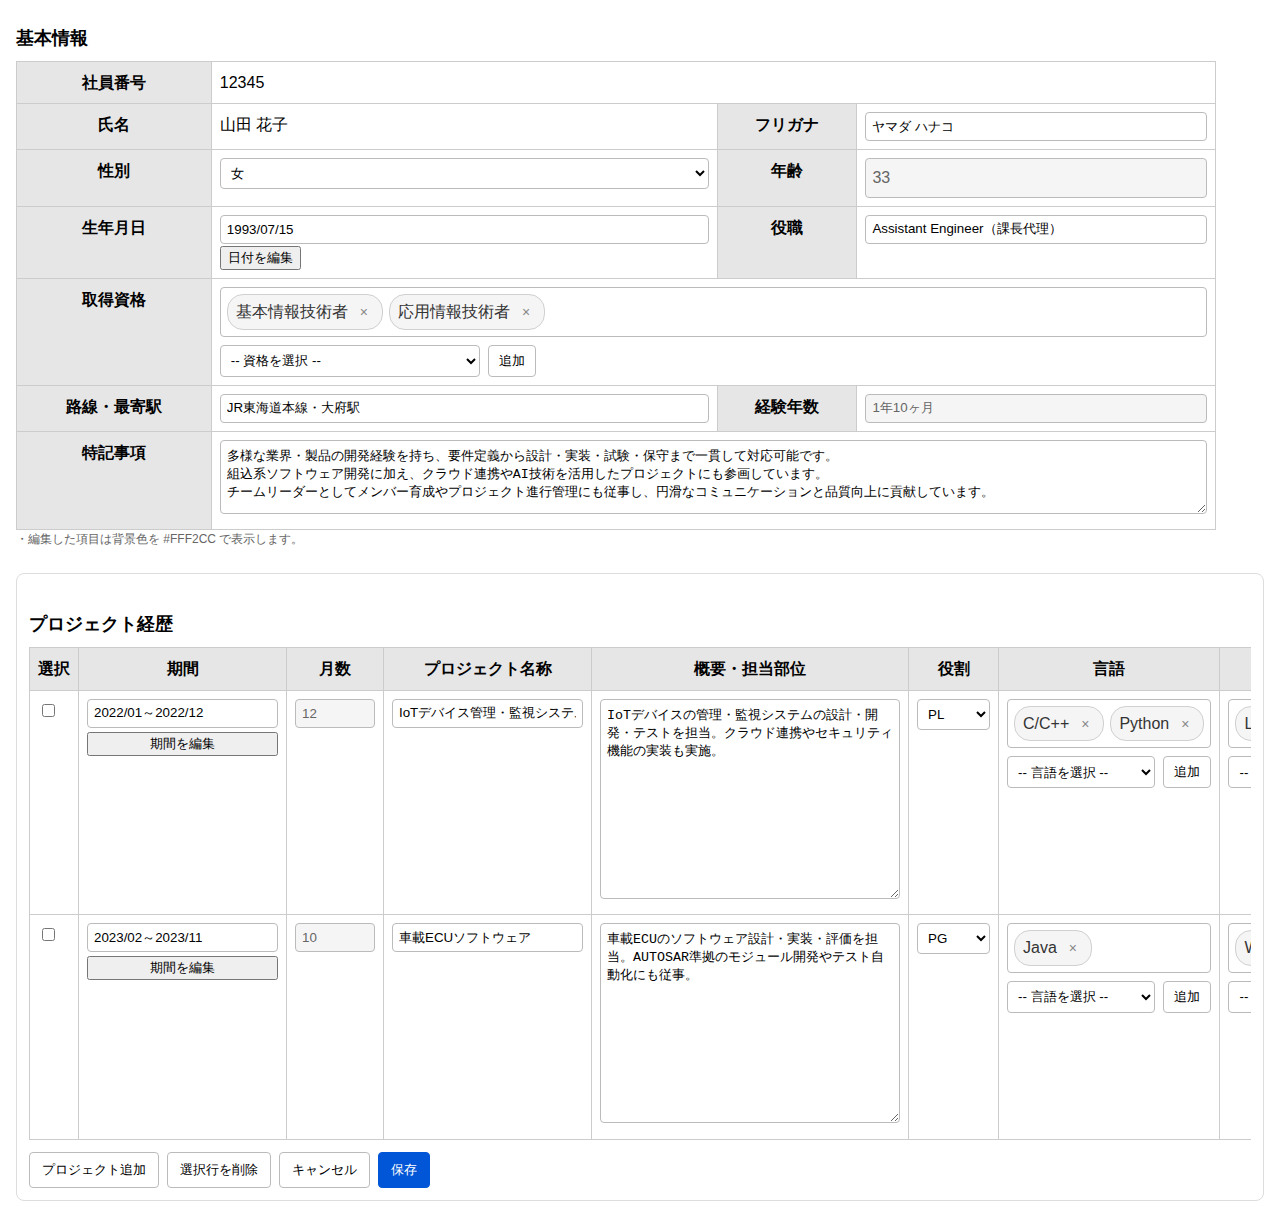
<file: carrerapp/templates/carrerapp/history.html>
<!DOCTYPE html>
<html lang="ja">

<head>
    <meta charset="utf-8">
    <title>業務経歴書システム</title>
    <meta name="viewport" content="width=device-width, initial-scale=1">
    <style>
        :root {
            --edited-bg: #FFF2CC;
            --chip-bg: #f5f5f5;
            --chip-border: #d0d0d0;
            --chip-text: #333;
            --accent: #0056d6;
            --th-bg: #e6e6e6;
            --disabled-bg: #f5f5f5;
        }

        body {
            font-family: "Segoe UI", "Hiragino Sans", "Yu Gothic", sans-serif;
            line-height: 1.6;
            margin: 16px;
        }

        h1 {
            font-size: 20px;
            margin: 0 0 8px;
        }

        h2 {
            font-size: 18px;
            margin: 24px 0 8px;
        }

        table {
            border-collapse: collapse;
            width: 100%;
        }

        th,
        td {
            border: 1px solid #ccc;
            padding: 8px;
            vertical-align: top;
        }

        th {
            background: var(--th-bg);
            white-space: nowrap;
        }

        input[type="text"],
        input[type="date"],
        input[type="number"],
        select,
        textarea {
            width: 100%;
            box-sizing: border-box;
            padding: 6px;
            border: 1px solid #bbb;
            border-radius: 4px;
            background: #fff;
        }

        .section {
            margin-bottom: 24px;
        }

        .note {
            font-size: 12px;
            color: #666;
        }

        .value-display {
            padding: 6px;
            border: 1px solid #bbb;
            border-radius: 4px;
            background: #fafafa;
        }

        .disabled-look {
            background: var(--disabled-bg) !important;
            color: #666;
        }

        .chips {
            display: flex;
            flex-wrap: wrap;
            gap: 6px;
            border: 1px solid #bbb;
            border-radius: 4px;
            padding: 6px;
            background: #fff;
        }

        .chip {
            display: inline-flex;
            align-items: center;
            gap: 6px;
            padding: 4px 8px;
            border: 1px solid var(--chip-border);
            border-radius: 16px;
            background: var(--chip-bg);
            color: var(--chip-text);
        }

        .chip button {
            border: none;
            background: none;
            cursor: pointer;
            color: #888;
            font-size: 14px;
        }

        .chip button:hover {
            color: #333;
        }

        .chips-input {
            display: flex;
            gap: 8px;
            margin-top: 8px;
        }

        .chips-input select {
            max-width: 260px;
        }

        .chips-input button {
            padding: 6px 10px;
            border: 1px solid #bbb;
            background: #fff;
            border-radius: 4px;
            cursor: pointer;
        }

        .proj-container {
            border: 1px solid #ddd;
            border-radius: 8px;
            padding: 12px;
        }

        .scroll-x {
            overflow-x: auto;
        }

        .proj-table {
            min-width: 1200px;
        }

        .toolbar {
            display: flex;
            gap: 8px;
            padding: 12px 0 0;
        }

        .toolbar button {
            padding: 8px 12px;
            border: 1px solid #bbb;
            background: #fff;
            border-radius: 4px;
            cursor: pointer;
        }

        .toolbar button.primary {
            background: var(--accent);
            color: #fff;
            border-color: var(--accent);
        }

        .modal-backdrop {
            position: fixed;
            inset: 0;
            background: rgba(0, 0, 0, .4);
            display: none;
        }

        .modal {
            position: fixed;
            top: 50%;
            left: 50%;
            transform: translate(-50%, -50%);
            background: #fff;
            border-radius: 8px;
            width: min(520px, 90vw);
            box-shadow: 0 6px 24px rgba(0, 0, 0, .2);
            display: none;
        }

        .modal header {
            padding: 12px 16px;
            border-bottom: 1px solid #eee;
            font-weight: bold;
        }

        .modal .content {
            padding: 12px 16px;
        }

        .modal footer {
            padding: 12px 16px;
            border-top: 1px solid #eee;
            display: flex;
            gap: 8px;
            justify-content: flex-end;
        }

        .edited {
            background: var(--edited-bg) !important;
        }

        .months {
            display: flex;
            flex-wrap: wrap;
            gap: 8px;
            width: 80px;
            min-width: 80px;
            max-width: 80px;
            white-space: normal;
            word-break: break-word;
        }

        .desc {
            width: 300px;
            height: 200px;
            box-sizing: border-box;
        }

        .work-scope {
            display: flex;
            flex-wrap: wrap;
            gap: 8px;
            width: 350px;
            min-width: 350px;
            max-width: 350px;
            white-space: normal;
            word-break: break-word;
        }

        .work-scope label {
            display: inline-flex;
            align-items: center;
            gap: 6px;
            border: 1px solid #ddd;
            border-radius: 6px;
            padding: 4px 8px;
        }
    </style>

    <style>
        .scroll-x {
            overflow-x: auto;
            overflow-y: hidden;
            -webkit-overflow-scrolling: touch;
            display: block;
        }

        .scroll-x>table.proj-table {
            width: max-content !important;
            max-width: none !important;
            table-layout: auto !important;
        }

        .scroll-x>table.proj-table th,
        .scroll-x>table.proj-table td {
            white-space: nowrap;
        }

        .period-cell {
            display: flex;
            flex-direction: column;
            gap: 4px;
        }

        .period-cell button {
            width: 100%;
        }
    </style>
</head>

<body>
    <!-- 基本情報 -->
    <div class="section" id="basic-info">
        <h2>基本情報</h2>
        <!-- ★ IDを一意化 -->
        <table class="proj-table" id="basic-info-table" style="width:max-content; max-width:none; table-layout:auto;">
            <tbody>
                <tr>
                    <th>社員番号</th>
                    <td colspan=3>
                        <div id="employeeNumber">12345</div>
                    </td>
                </tr>
                <tr>
                    <th>氏名</th>
                    <td>
                        <div id="name">山田 花子
                    </td>
                    <th>フリガナ</th>
                    <td><input type="text" id="kana" value="ヤマダ ハナコ" data-original="ヤマダ ハナコ"></td>
                </tr>
                <tr>
                    <th>性別</th>
                    <td>
                        <select id="gender" data-original="女">
                            <option value="">未選択</option>
                            <option selected>女</option>
                            <option>男</option>
                            <option>その他</option>
                        </select>
                    </td>
                    <th>年齢</th>
                    <td>
                        <div id="age" class="value-display disabled-look" data-original="">32</div>
                    </td>
                </tr>
                <tr>
                    <th>生年月日</th>
                    <td>
                        <div class="date-cell">
                            <input type="text" id="birth" class="date-display" value="1993/07/15"
                                data-original="1993/07/15">
                            <button type="button" class="date-edit" data-target="birth">日付を編集</button>
                        </div>
                    </td>
                    <th>役職</th>
                    <td><input type="text" id="title" value="Assistant Engineer（課長代理）"
                            data-original="Assistant Engineer（課長代理）"></td>
                </tr>
                <tr>
                    <th>取得資格</th>
                    <td colspan="3">
                        <div id="qual-chips" class="chips" aria-label="取得資格チップ一覧" data-original="基本情報技術者,応用情報技術者">
                            <span class="chip" data-value="基本情報技術者"><span>基本情報技術者</span><button type="button"
                                    title="削除">×</button></span>
                            <span class="chip" data-value="応用情報技術者"><span>応用情報技術者</span><button type="button"
                                    title="削除">×</button></span>
                        </div>
                        <div class="chips-input" aria-label="取得資格の追加">
                            <select id="qual-select">
                                <option value="">-- 資格を選択 --</option>
                                <option>基本情報技術者</option>
                                <option>応用情報技術者</option>
                                <option>ネットワークスペシャリスト</option>
                                <option>データベーススペシャリスト</option>
                                <option>その他</option>
                            </select>
                            <button type="button" id="qual-add">追加</button>
                        </div>
                    </td>
                </tr>
                <tr>
                    <th>路線・最寄駅</th>
                    <td><input type="text" id="nearest" value="JR東海道本線・大府駅" data-original="JR東海道本線・大府駅"></td>
                    <th>経験年数</th>
                    <td><input type="text" id="experience" readonly class="disabled-look"></td>
                </tr>
                <tr>
                    <th>特記事項</th>
                    <td colspan="3">
                        <textarea id="notes" rows="4"
                            data-original="多様な業界・製品の開発経験を持ち、要件定義から設計・実装・試験・保守まで一貫して対応可能です。\n組込系ソフトウェア開発に加え、クラウド連携やAI技術を活用したプロジェクトにも参画しています。\nチームリーダーとしてメンバー育成やプロジェクト進行管理にも従事し、円滑なコミュニケーションと品質向上に貢献しています。">多様な業界・製品の開発経験を持ち、要件定義から設計・実装・試験・保守まで一貫して対応可能です。
組込系ソフトウェア開発に加え、クラウド連携やAI技術を活用したプロジェクトにも参画しています。
チームリーダーとしてメンバー育成やプロジェクト進行管理にも従事し、円滑なコミュニケーションと品質向上に貢献しています。</textarea>
                    </td>
                </tr>
            </tbody>
        </table>
        <div class="note">・編集した項目は背景色を #FFF2CC で表示します。</div>
    </div>

    <!-- プロジェクト経歴 -->
    <div class="section proj-container" id="projects">
        <h2>プロジェクト経歴</h2>
        <div class="scroll-x">
            <!-- ★ IDを一意化 -->
            <table class="proj-table" id="projects-table">
                <thead>
                    <tr>
                        <th>選択</th>
                        <th>期間</th>
                        <th>月数</th>
                        <th>プロジェクト名称</th>
                        <th>概要・担当部位</th>
                        <th>役割</th>
                        <th>言語</th>
                        <th>OS</th>
                        <th>ツール</th>
                        <th>作業範囲</th>
                    </tr>
                </thead>
                <tbody>
                    <tr>
                        <td><input type="checkbox" class="row-select"></td>
                        <td>
                            <div class="period-cell">
                                <input type="text" class="period-display" placeholder="YYYY/MM～YYYY/MM"
                                    data-original="2022/01～2022/12" value="2022/01～2022/12">
                                <button type="button" class="period-edit">期間を編集</button>
                            </div>
                        </td>
                        <td><input type="number" class="months disabled-look" min="0" value="" data-original=""
                                readonly></td>
                        <td><input type="text" class="proj-name" value="IoTデバイス管理・監視システム"
                                data-original="IoTデバイス管理・監視システム"></td>
                        <td><textarea class="desc" rows="3"
                                data-original="IoTデバイスの管理・監視システムの設計・開発・テストを担当。クラウド連携やセキュリティ機能の実装も実施。">IoTデバイスの管理・監視システムの設計・開発・テストを担当。クラウド連携やセキュリティ機能の実装も実施。</textarea>
                        </td>
                        <td>
                            <select class="role" data-original="PL" value="PL">
                                <option value="">未選択</option>
                                <option>PG</option>
                                <option>GL</option>
                                <option selected>PL</option>
                                <option>PM</option>
                            </select>
                        </td>
                        <td>
                            <div class="chips" data-field="lang" data-original="C/C++,Python">
                                <span class="chip" data-value="C/C++"><span>C/C++</span><button type="button"
                                        title="削除">×</button></span>
                                <span class="chip" data-value="Python"><span>Python</span><button type="button"
                                        title="削除">×</button></span>
                            </div>
                            <div class="chips-input">
                                <select class="lang-select">
                                    <option value="">-- 言語を選択 --</option>
                                    <option>C/C++</option>
                                    <option>Java</option>
                                    <option>Python</option>
                                    <option>VBA</option>
                                    <option>その他</option>
                                </select>
                                <button type="button" class="lang-add">追加</button>
                            </div>
                        </td>
                        <td>
                            <div class="chips" data-field="os" data-original="Linux">
                                <span class="chip" data-value="Linux"><span>Linux</span><button type="button"
                                        title="削除">×</button></span>
                            </div>
                            <div class="chips-input">
                                <select class="os-select">
                                    <option value="">-- OSを選択 --</option>
                                    <option>Windows</option>
                                    <option>Linux</option>
                                    <option>RTOS</option>
                                    <option>Ubuntu</option>
                                    <option>その他</option>
                                </select>
                                <button type="button" class="os-add">追加</button>
                            </div>
                        </td>
                        <td>
                            <div class="chips" data-field="tool" data-original="Visual Studio">
                                <span class="chip" data-value="Visual Studio"><span>Visual Studio</span><button
                                        type="button" title="削除">×</button></span>
                            </div>
                            <div class="chips-input">
                                <select class="tool-select">
                                    <option value="">-- ツールを選択 --</option>
                                    <option>Visual Studio</option>
                                    <option>Eclipse</option>
                                    <option>Excel VBA</option>
                                    <option>Google Cloud SDK</option>
                                    <option>その他</option>
                                </select>
                                <button type="button" class="tool-add">追加</button>
                            </div>
                        </td>
                        <td>
                            <div class="work-scope" data-original="製造,要件定義">
                                <label><input type="checkbox" class="scope" value="開発管理">開発管理</label>
                                <label><input type="checkbox" class="scope" value="要件定義" checked>要件定義</label>
                                <label><input type="checkbox" class="scope" value="基本設計">基本設計</label>
                                <label><input type="checkbox" class="scope" value="機能設計">機能設計</label>
                                <label><input type="checkbox" class="scope" value="詳細設計">詳細設計</label>
                                <label><input type="checkbox" class="scope" value="DB設計">DB設計</label>
                                <label><input type="checkbox" class="scope" value="製造" checked>製造</label>
                                <label><input type="checkbox" class="scope" value="結合試験">結合試験</label>
                                <label><input type="checkbox" class="scope" value="総合試験">総合試験</label>
                                <label><input type="checkbox" class="scope" value="保守">保守</label>
                                <label><input type="checkbox" class="scope" value="その他">その他</label>
                            </div>
                        </td>
                    </tr>

                    <tr>
                        <td><input type="checkbox" class="row-select"></td>
                        <td>
                            <div class="period-cell">
                                <input type="text" class="period-display" placeholder="YYYY/MM～YYYY/MM"
                                    data-original="2023/02～2023/11" value="2023/02～2023/11">
                                <button type="button" class="period-edit">期間を編集</button>
                            </div>
                        </td>
                        <td><input type="number" class="months disabled-look" min="0" value="" data-original=""
                                readonly></td>
                        <td><input type="text" class="proj-name" value="車載ECUソフトウェア" data-original="車載ECUソフトウェア"></td>
                        <td><textarea class="desc" rows="3"
                                data-original="車載ECUのソフトウェア設計・実装・評価を担当。AUTOSAR準拠のモジュール開発やテスト自動化にも従事。">車載ECUのソフトウェア設計・実装・評価を担当。AUTOSAR準拠のモジュール開発やテスト自動化にも従事。</textarea>
                        </td>
                        <td>
                            <select class="role" data-original="PG" value="PG">
                                <option value="">未選択</option>
                                <option selected>PG</option>
                                <option>GL</option>
                                <option>PL</option>
                                <option>PM</option>
                            </select>
                        </td>
                        <td>
                            <div class="chips" data-field="lang" data-original="Java">
                                <span class="chip" data-value="Java"><span>Java</span><button type="button"
                                        title="削除">×</button></span>
                            </div>
                            <div class="chips-input">
                                <select class="lang-select">
                                    <option value="">-- 言語を選択 --</option>
                                    <option>C/C++</option>
                                    <option>Java</option>
                                    <option>Python</option>
                                    <option>VBA</option>
                                    <option>その他</option>
                                </select>
                                <button type="button" class="lang-add">追加</button>
                            </div>
                        </td>
                        <td>
                            <div class="chips" data-field="os" data-original="Windows">
                                <span class="chip" data-value="Windows"><span>Windows</span><button type="button"
                                        title="削除">×</button></span>
                            </div>
                            <div class="chips-input">
                                <select class="os-select">
                                    <option value="">-- OSを選択 --</option>
                                    <option>Windows</option>
                                    <option>Linux</option>
                                    <option>RTOS</option>
                                    <option>Ubuntu</option>
                                    <option>その他</option>
                                </select>
                                <button type="button" class="os-add">追加</button>
                            </div>
                        </td>
                        <td>
                            <div class="chips" data-field="tool" data-original="Eclipse">
                                <span class="chip" data-value="Eclipse"><span>Eclipse</span><button type="button"
                                        title="削除">×</button></span>
                            </div>
                            <div class="chips-input">
                                <select class="tool-select">
                                    <option value="">-- ツールを選択 --</option>
                                    <option>Visual Studio</option>
                                    <option>Eclipse</option>
                                    <option>Excel VBA</option>
                                    <option>Google Cloud SDK</option>
                                    <option>その他</option>
                                </select>
                                <button type="button" class="tool-add">追加</button>
                            </div>
                        </td>
                        <td>
                            <div class="work-scope" data-original="基本設計">
                                <label><input type="checkbox" class="scope" value="開発管理">開発管理</label>
                                <label><input type="checkbox" class="scope" value="要件定義">要件定義</label>
                                <label><input type="checkbox" class="scope" value="基本設計" checked>基本設計</label>
                                <label><input type="checkbox" class="scope" value="機能設計">機能設計</label>
                                <label><input type="checkbox" class="scope" value="詳細設計">詳細設計</label>
                                <label><input type="checkbox" class="scope" value="DB設計">DB設計</label>
                                <label><input type="checkbox" class="scope" value="製造">製造</label>
                                <label><input type="checkbox" class="scope" value="結合試験">結合試験</label>
                                <label><input type="checkbox" class="scope" value="総合試験">総合試験</label>
                                <label><input type="checkbox" class="scope" value="保守">保守</label>
                                <label><input type="checkbox" class="scope" value="その他">その他</label>
                            </div>
                        </td>
                    </tr>
                </tbody>
            </table>
        </div>

        <div class="toolbar">
            <button type="button" id="add-row">プロジェクト追加</button>
            <button type="button" id="delete-selected">選択行を削除</button>
            <button type="button" id="cancel">キャンセル</button>
            <button type="button" id="save" class="primary">保存</button>
        </div>
    </div>

    <div class="modal-backdrop" id="modal-backdrop"></div>

    <div class="modal" id="period-modal" role="dialog" aria-modal="true" aria-labelledby="period-title">
        <header id="period-title">期間の選択</header>
        <div class="content">
            <div style="display:grid; grid-template-columns: 1fr 1fr; gap:12px;">
                <label>開始月<br><input type="month" id="start-month"></label>
                <label>終了月<br><input type="month" id="end-month"></label>
            </div>
            <div class="note">終了月は開始月以降に設定してください。</div>
        </div>
        <footer>
            <button type="button" id="period-cancel">キャンセル</button>
            <button type="button" id="period-apply" class="primary">適用</button>
        </footer>
    </div>

    <div class="modal" id="date-modal" role="dialog" aria-modal="true" aria-labelledby="date-title">
        <header id="date-title">日付の選択</header>
        <div class="content">
            <label>日付<br><input type="date" id="date-picker"></label>
        </div>
        <footer>
            <button type="button" id="date-cancel">キャンセル</button>
            <button type="button" id="date-apply" class="primary">適用</button>
        </footer>
    </div>

    <script>
        // ------- 汎用・編集トラッキング -------
        function markEdited(el) {
            const orig = el.getAttribute('data-original');
            if (orig === null) return;
            const val = (el.value ?? '').trim();
            if (val !== (orig ?? '').trim()) el.classList.add('edited'); else el.classList.remove('edited');
        }
        function bindEditedTracking(scope = document) {
            scope.querySelectorAll('input[type="text"], input[type="number"], select, textarea')
                .forEach(el => {
                    el.addEventListener('change', () => markEdited(el));
                    el.addEventListener('input', () => markEdited(el));
                });
        }

        // ------- 年齢計算 -------
        function calcAgeFromBirth(birthStr) {
            const m = birthStr.match(/^(\d{4})\/(\d{2})(?:\/(\d{2}))?$/);
            if (!m) return '';
            const y = +m[1], mo = +m[2], d = m[3] ? +m[3] : 1;
            const today = new Date();
            let age = today.getFullYear() - y;
            const tmo = today.getMonth() + 1, td = today.getDate();
            if (tmo < mo || (tmo === mo && td < d)) age--;
            return String(age);
        }
        function updateAge() {
            const birth = document.getElementById('birth');
            const age = document.getElementById('age');
            age.textContent = calcAgeFromBirth(birth.value);
        }

        // ------- チップ共通 -------
        function chipsToString(container) {
            return Array.from(container.querySelectorAll('.chip')).map(c => c.dataset.value).sort().join(',');
        }
        function updateChipsEdited(container) {
            const orig = container.getAttribute('data-original') || '';
            const cur = chipsToString(container);
            if (cur !== orig) container.classList.add('edited'); else container.classList.remove('edited');
        }

        // チップ生成（追加時）
        function addChip(container, text, initial = false) {
            if (!text) return;
            const exists = Array.from(container.querySelectorAll('.chip')).some(c => c.dataset.value === text);
            if (exists) return; // 既存は追加しない
            const chip = document.createElement('span');
            chip.className = 'chip';
            chip.dataset.value = text;
            chip.innerHTML = `<span>${text}</span><button type="button" title="削除">×</button>`;
            // 個別リスナー（委任と併用でも問題なし）
            chip.querySelector('button').addEventListener('click', () => {
                chip.remove();
                updateChipsEdited(container);
            });
            container.appendChild(chip);
            if (initial) {
                container.setAttribute('data-original', chipsToString(container));
            } else {
                updateChipsEdited(container);
            }
        }

        // ★ ここがポイント：イベント委任で初期表示チップの削除に対応
        document.addEventListener('click', (e) => {
            if (e.target && e.target.matches('.chip button')) {
                const chip = e.target.closest('.chip');
                const container = chip?.closest('.chips');
                if (!chip || !container) return;
                chip.remove();
                updateChipsEdited(container);
            }
        });

        // 取得資格（基本情報）
        const qualBox = document.getElementById('qual-chips');
        const qualAddBtn = document.getElementById('qual-add');
        const qualSelect = document.getElementById('qual-select');
        ['基本情報技術者', '応用情報技術者'].forEach(q => addChip(qualBox, q, true));
        qualAddBtn.addEventListener('click', () => {
            let val = qualSelect.value;
            if (val === 'その他') {
                const custom = prompt('資格名を入力してください');
                if (custom) val = custom.trim(); else return;
            }
            addChip(qualBox, val, false);
        });

        // プロジェクト行：チップ追加ハンドラ
        function bindChipsRow(row) {
            const makeHandler = (selectCls, boxAttr) => {
                const box = row.querySelector(`.chips[data-field="${boxAttr}"]`);
                return () => {
                    const sel = row.querySelector(`.${selectCls}`);
                    let val = sel.value;
                    if (val === 'その他') {
                        const label = boxAttr === 'lang' ? '言語' : boxAttr === 'os' ? 'OS' : 'ツール';
                        const custom = prompt(`${label}を入力してください`);
                        if (custom) val = custom.trim(); else return;
                    }
                    addChip(box, val, false);
                };
            };
            row.querySelector('.lang-add').addEventListener('click', makeHandler('lang-select', 'lang'));
            row.querySelector('.os-add').addEventListener('click', makeHandler('os-select', 'os'));
            row.querySelector('.tool-add').addEventListener('click', makeHandler('tool-select', 'tool'));
        }

        // 既存2行の初期チップ（HTMLに既にあるため data-original は属性で保持）
        function seedRowChips() {
            const rows = document.querySelectorAll('#projects #projects-table tbody tr');
            if (rows[0]) {
                const r0 = rows[0];
                addChip(r0.querySelector('.chips[data-field="lang"]'), 'C/C++', true);
                addChip(r0.querySelector('.chips[data-field="lang"]'), 'Python', true);
                addChip(r0.querySelector('.chips[data-field="os"]'), 'Linux', true);
                addChip(r0.querySelector('.chips[data-field="tool"]'), 'Visual Studio', true);
            }
            if (rows[1]) {
                const r1 = rows[1];
                addChip(r1.querySelector('.chips[data-field="lang"]'), 'Java', true);
                addChip(r1.querySelector('.chips[data-field="os"]'), 'Windows', true);
                addChip(r1.querySelector('.chips[data-field="tool"]'), 'Eclipse', true);
            }
        }

        // チェックボックスグループ
        function selectedInGroup(group) {
            return Array.from(group.querySelectorAll('input[type="checkbox"]:checked')).map(i => i.value).sort().join(',');
        }
        function bindCheckboxGroup(group) {
            if (!group.hasAttribute('data-original') || group.getAttribute('data-original') === '') {
                group.setAttribute('data-original', selectedInGroup(group));
            }
            const setEdited = () => {
                const orig = group.getAttribute('data-original') || '';
                const cur = selectedInGroup(group);
                if (cur !== orig) group.classList.add('edited'); else group.classList.remove('edited');
            };
            group.querySelectorAll('input[type="checkbox"]').forEach(cb => {
                cb.addEventListener('change', setEdited);
            });
            setEdited();
        }

        // 期間モーダル
        let currentPeriodDisplay = null;
        const backdrop = document.getElementById('modal-backdrop');
        const periodModal = document.getElementById('period-modal');
        function openPeriodModalFor(display) {
            currentPeriodDisplay = display;
            const val = display.value.trim();
            const parts = val.includes('～') ? val.split('～') : val.split(' - ');
            const s = parts[0] || '';
            const e = parts[1] || '';
            document.getElementById('start-month').value = s.replace('/', '-');
            document.getElementById('end-month').value = e.replace('/', '-');
            backdrop.style.display = 'block';
            periodModal.style.display = 'block';
        }
        function closePeriodModal() {
            backdrop.style.display = 'none';
            periodModal.style.display = 'none';
        }
        function bindPeriodButtons(scope = document) {
            scope.querySelectorAll('.period-edit').forEach(btn => {
                btn.addEventListener('click', () => {
                    const display = btn.closest('.period-cell').querySelector('.period-display');
                    openPeriodModalFor(display);
                });
            });
        }
        document.getElementById('period-cancel').addEventListener('click', closePeriodModal);
        document.getElementById('period-apply').addEventListener('click', () => {
            const s = document.getElementById('start-month').value;
            const e = document.getElementById('end-month').value;
            if (!s || !e || e < s) {
                alert('終了月は開始月以降に設定してください。');
                return;
            }
            const val = s.replace('-', '/') + '～' + e.replace('-', '/');
            currentPeriodDisplay.value = val;
            markEdited(currentPeriodDisplay);
            closePeriodModal();
            updateMonthsFromPeriod(currentPeriodDisplay);
        });

        // 日付モーダル
        let currentDateDisplay = null;
        const dateModal = document.getElementById('date-modal');
        function openDateModalFor(display) {
            currentDateDisplay = display;
            const val = display.value.trim();
            document.getElementById('date-picker').value = val.replaceAll('/', '-');
            backdrop.style.display = 'block';
            dateModal.style.display = 'block';
        }
        function closeDateModal() { backdrop.style.display = 'none'; dateModal.style.display = 'none'; }
        document.querySelectorAll('.date-edit').forEach(btn => {
            btn.addEventListener('click', () => {
                const display = document.getElementById(btn.getAttribute('data-target'));
                openDateModalFor(display);
            });
        });
        document.getElementById('date-cancel').addEventListener('click', closeDateModal);
        document.getElementById('date-apply').addEventListener('click', () => {
            const val = document.getElementById('date-picker').value;
            if (!val) { alert('日付を選択してください。'); return; }
            const disp = val.replaceAll('-', '/');
            currentDateDisplay.value = disp;
            markEdited(currentDateDisplay);
            closeDateModal();
            if (currentDateDisplay.id === 'birth') { updateAge(); }
        });

        // 月数・経験年数
        function diffMonthsInclusive(startYM, endYM) {
            const sParts = startYM.split('-').map(Number);
            const eParts = endYM.split('-').map(Number);
            const sTotal = sParts[0] * 12 + (sParts[1] - 1);
            const eTotal = eParts[0] * 12 + (eParts[1] - 1);
            return (eTotal - sTotal + 1);
        }
        function enumerateMonths(startYM, endYM) {
            const res = [];
            let [y, m] = startYM.split('-').map(Number);
            const [ey, em] = endYM.split('-').map(Number);
            while (y < ey || (y === ey && m <= em)) {
                res.push(`${y}-${String(m).padStart(2, '0')}`);
                m++;
                if (m > 12) { m = 1; y++; }
            }
            return res;
        }
        function recalcExperience() {
            const set = new Set();
            document.querySelectorAll('#projects #projects-table tbody tr').forEach(row => {
                const val = (row.querySelector('.period-display').value || '').trim();
                if (!val) return;
                const parts = val.includes('～') ? val.split('～') : val.split(' - ');
                const s = parts[0].replace('/', '-');
                const e = parts[1].replace('/', '-');
                enumerateMonths(s, e).forEach(m => set.add(m));
            });
            const months = set.size;
            const years = Math.floor(months / 12);
            const rem = months % 12;
            document.getElementById('experience').value = (years > 0 ? `${years}年` : '') + `${rem}ヶ月`;
        }
        function updateMonthsFromPeriod(input) {
            const val = (input.value || '').trim();
            const sep = val.includes('～') ? '～' : (val.includes(' - ') ? ' - ' : null);
            if (!sep) return;
            const [sRaw, eRaw] = val.split(sep);
            if (!sRaw || !eRaw) return;
            const s = sRaw.replace('/', '-');
            const e = eRaw.replace('/', '-');
            const row = input.closest('tr');
            const monthsInput = row.querySelector('.months');
            if (monthsInput) {
                monthsInput.value = diffMonthsInclusive(s, e);
                markEdited(monthsInput);
            }
            recalcExperience();
        }

        // 入力イベント
        document.querySelectorAll('.period-display').forEach(input => {
            input.addEventListener('keydown', e => { if (e.key === 'Enter') { updateMonthsFromPeriod(input); } });
            input.addEventListener('blur', () => updateMonthsFromPeriod(input));
        });
        const birthInput = document.getElementById('birth');
        birthInput.addEventListener('keydown', e => { if (e.key === 'Enter') { updateAge(); } });
        birthInput.addEventListener('blur', updateAge);

        // ★ 追加行：対象tbodyをプロジェクト経歴に限定 + 防御的コーディング
        document.getElementById('add-row').addEventListener('click', () => {
            const tbody = document.querySelector('#projects #projects-table tbody');
            const tmpl = tbody.querySelector('tr');
            const row = tmpl.cloneNode(true);

            // 値のクリア
            row.querySelectorAll('input, select, textarea').forEach(el => {
                if (el.classList.contains('period-display')) {
                    el.value = '';
                    el.setAttribute('data-original', '');
                } else if (el.tagName === 'TEXTAREA') {
                    el.value = '';
                    el.setAttribute('data-original', '');
                } else if (el.type === 'checkbox') {
                    el.checked = false;
                } else {
                    el.value = '';
                    el.setAttribute('data-original', '');
                }
                el.classList.remove('edited');
            });

            // 月数フィールド
            const months = row.querySelector('.months');
            if (months) { months.readOnly = true; months.classList.add('disabled-look'); }

            // チップ類初期化
            row.querySelectorAll('.chips').forEach(c => {
                c.innerHTML = '';
                c.setAttribute('data-original', '');
                c.classList.remove('edited');
            });

            // 作業範囲チェック群初期化
            row.querySelectorAll('.work-scope').forEach(g => {
                g.setAttribute('data-original', '');
                g.classList.remove('edited');
            });

            tbody.appendChild(row);

            // 行内のハンドラ紐付け
            bindChipsRow(row);
            bindPeriodButtons(row);
            row.querySelectorAll('.work-scope').forEach(bindCheckboxGroup);
            bindEditedTracking(row);

            // 期間入力監視
            const newPeriod = row.querySelector('.period-display');
            newPeriod.addEventListener('keydown', e => { if (e.key === 'Enter') { updateMonthsFromPeriod(newPeriod); } });
            newPeriod.addEventListener('blur', () => updateMonthsFromPeriod(newPeriod));
        });

        // 削除（チェックされた行）
        document.getElementById('delete-selected').addEventListener('click', () => {
            const rows = Array.from(document.querySelectorAll('#projects #projects-table tbody tr'));
            const toDelete = rows.filter(r => r.querySelector('.row-select').checked);
            if (toDelete.length === 0) { alert('削除する行を選択してください。'); return; }
            toDelete.forEach(r => r.remove());
            recalcExperience();
        });

        // ダミー保存
        document.getElementById('save').addEventListener('click', () => { alert('保存しました。'); });

        // キャンセル
        document.getElementById('cancel').addEventListener('click', () => { alert('キャンセルしました。'); });

        // 初期化
        bindEditedTracking();
        document.querySelectorAll('#projects #projects-table tbody tr').forEach(bindPeriodButtons);
        document.querySelectorAll('#projects #projects-table tbody tr').forEach(bindChipsRow);
        seedRowChips();
        document.querySelectorAll('.work-scope').forEach(bindCheckboxGroup);
        document.querySelectorAll('#projects #projects-table tbody tr').forEach(row => {
            const val = (row.querySelector('.period-display').value || '').trim();
            if (val && val.includes('～')) {
                const [sRaw, eRaw] = val.split('～');
                const s = sRaw.replace('/', '-');
                const e = eRaw.replace('/', '-');
                const monthsInput = row.querySelector('.months');
                if (monthsInput) { monthsInput.value = diffMonthsInclusive(s, e); }
            }
        });
        updateAge();
        recalcExperience();
    </script>
</body>

</html>
</file>
